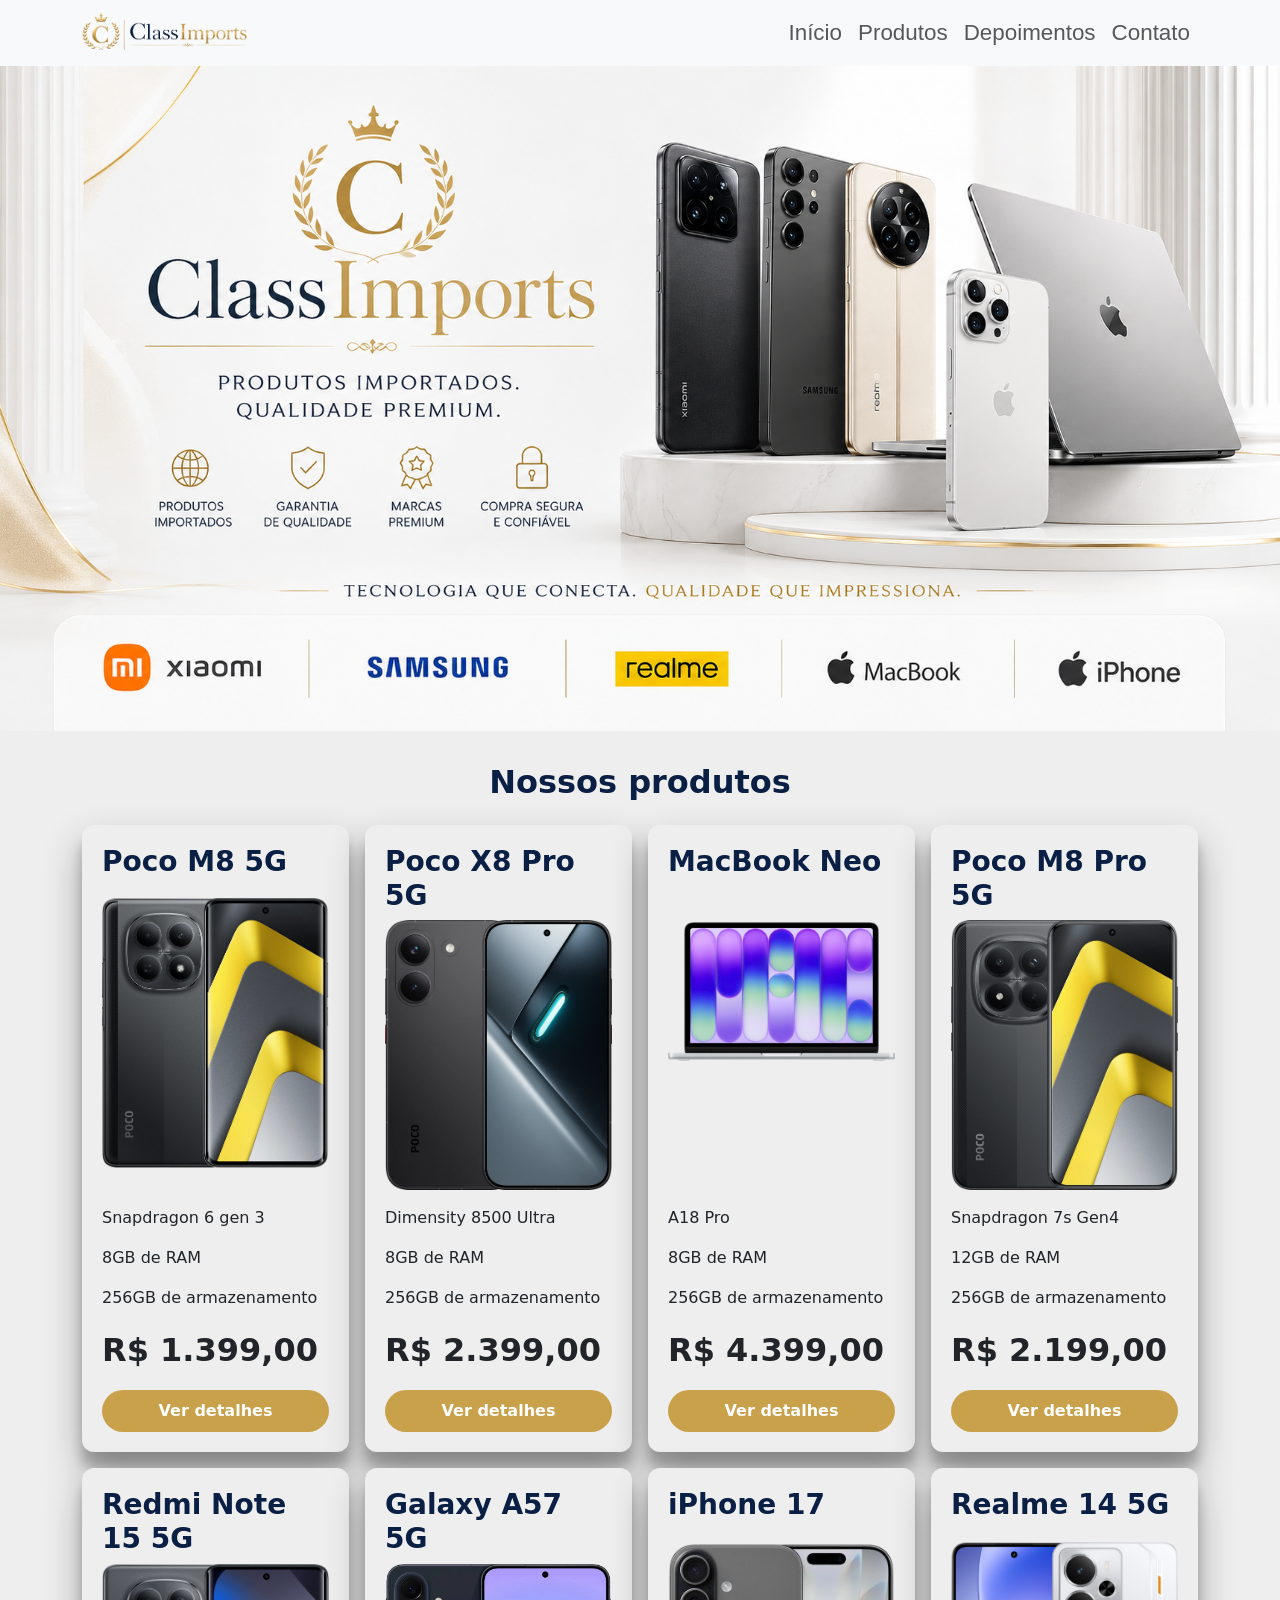
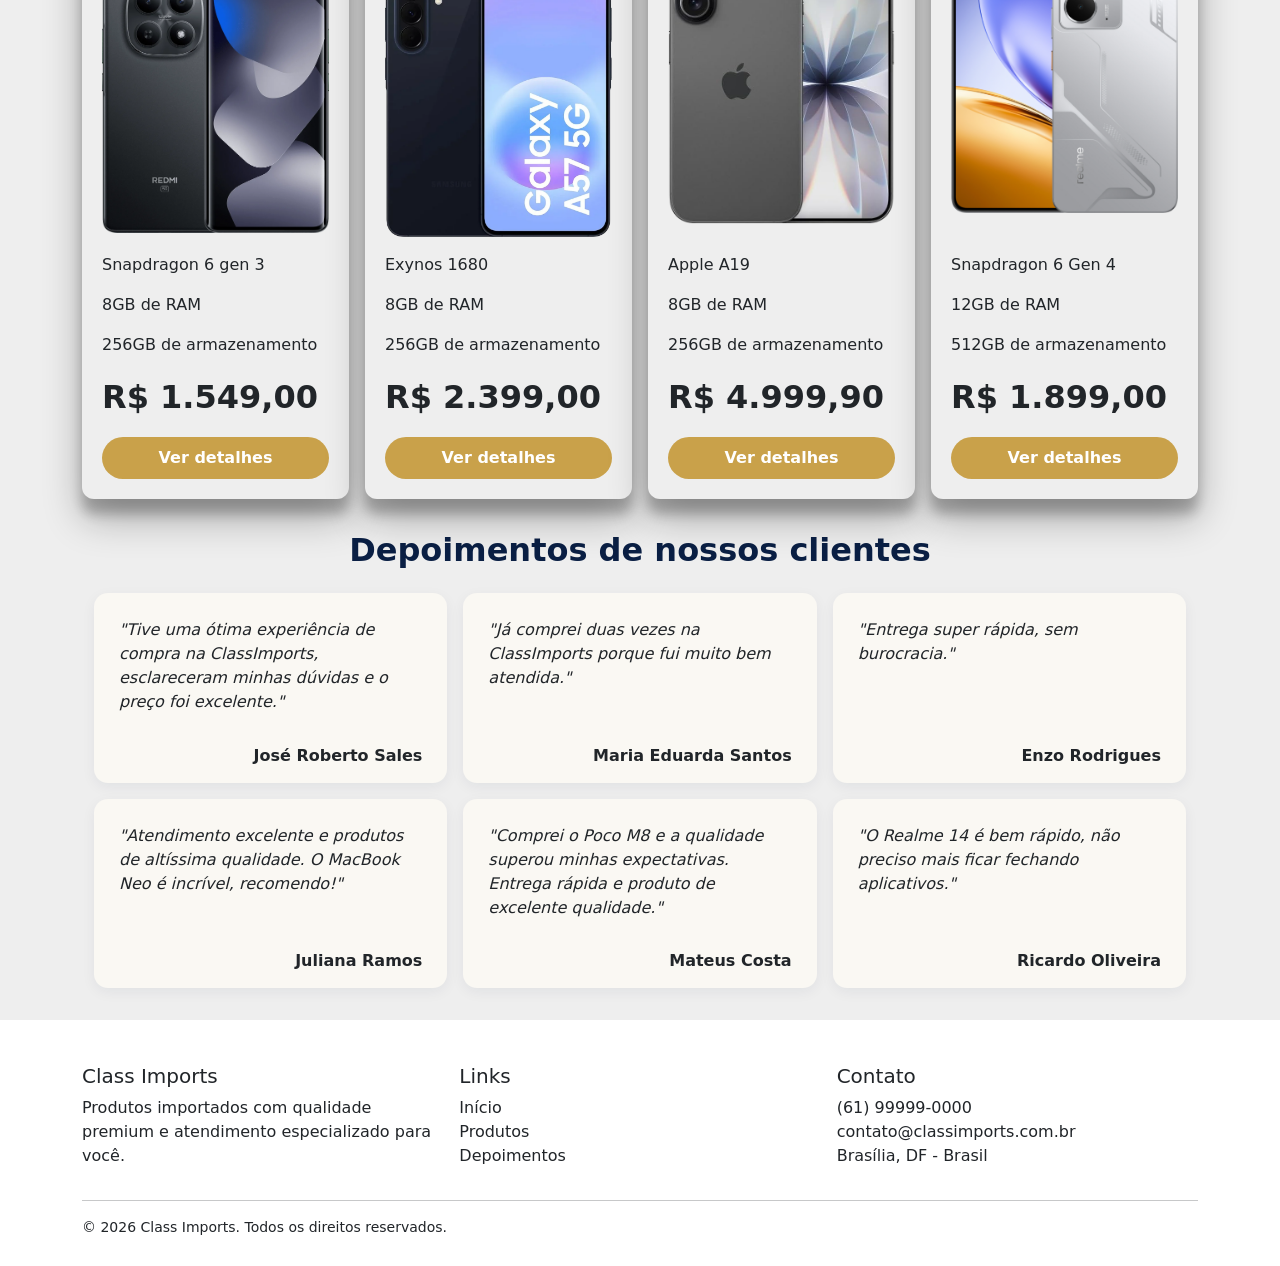
<file: index.html>
<!DOCTYPE html>
<html lang="en">

<head>
    <meta charset="UTF-8">
    <meta name="viewport" content="width=device-width, initial-scale=1.0">
    <link href="https://cdn.jsdelivr.net/npm/bootstrap@5.3.8/dist/css/bootstrap.min.css" rel="stylesheet"
        integrity="sha384-sRIl4kxILFvY47J16cr9ZwB07vP4J8+LH7qKQnuqkuIAvNWLzeN8tE5YBujZqJLB" crossorigin="anonymous">
    <link href="css/style.css" rel="stylesheet">
    <title>Bootstrap responsivo</title>
</head>

<body>
    <header>
        <nav class="navbar fixed-top navbar-expand-lg bg-body-tertiary">
            <section class="container">
                <a class="navbar-brand" href="index.html"><img class=logo src="img/ClassImports-logo-3.png"
                        alt="Logotipo Class Imports"></a>
                <button class="navbar-toggler" type="button" data-bs-toggle="collapse"
                    data-bs-target="#navbarSupportedContent" aria-controls="navbarSupportedContent"
                    aria-expanded="false" aria-label="Toggle navigation">
                    <span class="navbar-toggler-icon"></span>
                </button>
                <div class="collapse navbar-collapse" id="navbarSupportedContent">
                    <ul class="navbar-nav ms-auto mb-2 mb-lg-0">
                        <li class="nav-item">
                            <a class="nav-link navbar-link" href="index.html">Início</a>
                        </li>
                        <li class="nav-item">
                            <a class="nav-link navbar-link" href="index.html#products">Produtos</a>
                        </li>
                        <li class="nav-item">
                            <a class="nav-link navbar-link" href="index.html#reviews">Depoimentos</a>
                        </li>
                        <li class="nav-item">
                            <a class="nav-link navbar-link" href="index.html#contact">Contato</a>
                        </li>
                    </ul>
                </div>
            </section>
        </nav>
    </header>

    <body>
        <banner>
            <img src="img/ClassImports-banner-light.png"
                alt="Banner da ClassImports: smartphones Xiaomi, Samsung, Realme, Iphones e Macbooks com as melhores condições">

        </banner>
        <main class="container">
            <h2>Nossos produtos</h2>
            <section class="showroom" id="products">
                <section class="row g-2 g-lg-3">
                    <section class="col-12 col-md-6 col-lg-3">
                        <article class="card h-100">
                            <h3 class="product-name">Poco M8 5G</h3>
                            <div class="img-container">
                                <img src="img/poco-m8/poco-m8-1.png" alt="Smartphone Poco M8 5G">
                            </div>
                            <p>Snapdragon 6 gen 3</p>
                            <p>8GB de RAM</p>
                            <p>256GB de armazenamento</p>
                            <p class="price">R$ 1.399,00</p>
                            <a href="detalhes-produto.html#product-1" class="btn-detalhes">Ver detalhes</a>
                        </article>
                    </section>
                    <section class="col-12 col-md-6 col-lg-3">
                        <article class="card h-100">
                            <h3 class="product-name">Poco X8 Pro 5G</h3>
                            <div class="img-container">
                                <img src="img/poco-x8-pro/poco-x8-pro-1.png" alt="Smartphone Poco X8 pro 5G">
                            </div>
                            <p>Dimensity 8500 Ultra</p>
                            <p>8GB de RAM</p>
                            <p>256GB de armazenamento</p>
                            <p class="price">R$ 2.399,00</p>
                            <a href="detalhes-produto.html#product-2" class="btn-detalhes">Ver detalhes</a>
                        </article>
                    </section>
                    <section class="col-12 col-md-6 col-lg-3">
                        <article class="card h-100">
                            <h3 class="product-name">MacBook Neo</h3>
                            <div class="img-container">
                                <br>
                                <img src="img/macbook-neo/macbook-neo-frente.png" alt="MacBook Neo">
                            </div>
                            <p>A18 Pro</p>
                            <p>8GB de RAM</p>
                            <p>256GB de armazenamento</p>
                            <p class="price">R$ 4.399,00</p>
                            <a href="detalhes-produto.html#product-3" class="btn-detalhes">Ver detalhes</a>
                        </article>
                    </section>
                    <section class="col-12 col-md-6 col-lg-3">
                        <article class="card h-100">
                            <h3 class="product-name">Poco M8 Pro 5G</h3>
                            <div class="img-container">
                                <img src="img/poco-m8-pro/poco-m8-pro-1.png" alt="Smartphone Poco M8 Pro 5G">
                            </div>
                            <p>Snapdragon 7s Gen4</p>
                            <p>12GB de RAM</p>
                            <p>256GB de armazenamento</p>
                            <p class="price">R$ 2.199,00</p>
                            <a href="detalhes-produto.html#product-4" class="btn-detalhes">Ver detalhes</a>
                        </article>
                    </section>
                </section>
                <!-- Segunda linha -->
                <section class="row g-2 g-lg-3">
                    <section class="col-12 col-md-6 col-lg-3">
                        <article class="card h-100">
                            <h3 class="product-name">Redmi Note 15 5G</h3>
                            <div class="img-container">
                                <img src="img/redmi-note-15/redmi-note-15-1.png" alt="Redmi Note 15 5G">
                            </div>
                            <p>Snapdragon 6 gen 3</p>
                            <p>8GB de RAM</p>
                            <p>256GB de armazenamento</p>
                            <p class="price">R$ 1.549,00</p>
                            <a href="detalhes-produto.html#product-5" class="btn-detalhes">Ver detalhes</a>
                        </article>
                    </section>
                    <section class="col-12 col-md-6 col-lg-3">
                        <article class="card h-100">
                            <h3 class="product-name">Galaxy A57 5G</h3>
                            <div class="img-container">
                                <img src="img/galaxy-a57/galaxy-a57-frente-verso.png"
                                    alt="Smartphone Samsung Galaxy A57 5G">
                            </div>
                            <p>Exynos 1680</p>
                            <p>8GB de RAM</p>
                            <p>256GB de armazenamento</p>
                            <p class="price">R$ 2.399,00</p>
                            <a href="detalhes-produto.html#product-6" class="btn-detalhes">Ver detalhes</a>
                        </article>
                    </section>
                    <section class="col-12 col-md-6 col-lg-3">
                        <article class="card h-100">
                            <h3 class="product-name">iPhone 17</h3>
                            <div class="img-container">
                                <img src="img/iphone-17/iphone-17.png" alt="Smartphone Apple iPhone 17">
                            </div>
                            <p>Apple A19</p>
                            <p>8GB de RAM</p>
                            <p>256GB de armazenamento</p>
                            <p class="price">R$ 4.999,90</p>
                            <a href="detalhes-produto.html#product-7" class="btn-detalhes">Ver detalhes</a>
                        </article>
                    </section>
                    <section class="col-12 col-md-6 col-lg-3">
                        <article class="card h-100">
                            <h3 class="product-name">Realme 14 5G</h3>
                            <div class="img-container">
                                <img src="img/realme-14/realme-14.png" alt="Smartphone Realme 14 5G">
                            </div>
                            <p>Snapdragon 6 Gen 4</p>
                            <p>12GB de RAM</p>
                            <p>512GB de armazenamento</p>
                            <p class="price">R$ 1.899,00</p>
                            <a href="detalhes-produto.html#product-8" class="btn-detalhes">Ver detalhes</a>
                        </article>
                    </section>
                </section>
            </section>

            <h2>Depoimentos de nossos clientes</h2>
            <section class="container" id="reviews">
                <section class="row  g-2 g-lg-3 ">
                    <section class="col-12 col-md-6 col-lg-4">
                        <article class="review-card">
                            
                            <p class="review-text">
                                "Tive uma ótima experiência de compra na ClassImports, esclareceram minhas dúvidas e o
                                preço
                                foi excelente."
                            </p>
                            <h4>José Roberto Sales</h4>
                        </article>
                    </section>
                    <section class="col-12 col-md-6 col-lg-4">
                        <article class="review-card">    
                            <p class="review-text">
                                "Já comprei duas vezes na ClassImports porque fui muito bem atendida."
                            </p>
                            <h4>Maria Eduarda Santos</h4>
                        </article>
                    </section>
                    <section class="col-12 col-md-6 col-lg-4">
                        <article class="review-card">
                            
                            <p class="review-text">
                                "Entrega super rápida, sem burocracia."
                            </p>
                            <h4>Enzo Rodrigues</h4>
                        </article>

                    </section>
                    <section class="col-12 col-md-6 col-lg-4">
                        <article class="review-card">
                            
                            <p class="review-text">
                                "Atendimento excelente e produtos de altíssima qualidade. O MacBook Neo é incrível,
                                recomendo!"
                            </p>
                            <h4>Juliana Ramos</h4>
                        </article>
                    </section>
                    <section class="col-12 col-md-6 col-lg-4">
                        <article class="review-card">
                            
                            <p class="review-text">
                                "Comprei o Poco M8 e a qualidade superou minhas expectativas. Entrega rápida e produto de excelente qualidade."
                            </p>
                            <h4>Mateus Costa</h4>
                        </article>
                    </section>
                    <section class="col-12 col-md-6 col-lg-4">
                        <article class="review-card">
                            
                            <p class="review-text">
                            "O Realme 14 é bem rápido, não preciso mais ficar fechando aplicativos."
                            </p>
                            <h4>Ricardo Oliveira</h4>
                        </article>
                    </section>
                </section>
            </section>
        </main>

    </body>
    <footer>
        <section class="container">
            <section class="row  g-2 g-lg-3">
                <section class="col-12 col-md-6 col-lg-4">
                    <h5>Class Imports</h5>
                    <p>Produtos importados com qualidade premium e atendimento especializado para você.</p>
                </section>
                <section class="col-12 col-md-6 col-lg-4">
                    <h5>Links</h5>
                    <ul class="list-unstyled">
                        <li><a class="nav-link" href="index.html">Início</a></li>
                        <li><a class="nav-link" href="index.html#products">Produtos</a></li>
                        <li><a class="nav-link" href="index.html#reviews">Depoimentos</a></li>
                    </ul>
                </section>
                <section class="col-12 col-md-6 col-lg-4" id="contact">
                    <h5>Contato</h5>
                    <ul class="list-unstyled">
                        <li> (61) 99999-0000</li>
                        <li> contato@classimports.com.br</li>
                        <li> Brasília, DF - Brasil</li>
                    </ul>
                </section>
            </section>
            <section class="copyright">
                <hr>&copy; 2026 Class Imports. Todos os direitos reservados.
            </section>
        </section>
    </footer>
    <script src="https://cdn.jsdelivr.net/npm/bootstrap@5.3.8/dist/js/bootstrap.bundle.min.js"
        integrity="sha384-FKyoEForCGlyvwx9Hj09JcYn3nv7wiPVlz7YYwJrWVcXK/BmnVDxM+D2scQbITxI"
        crossorigin="anonymous"></script>
</body>

</html>
</file>
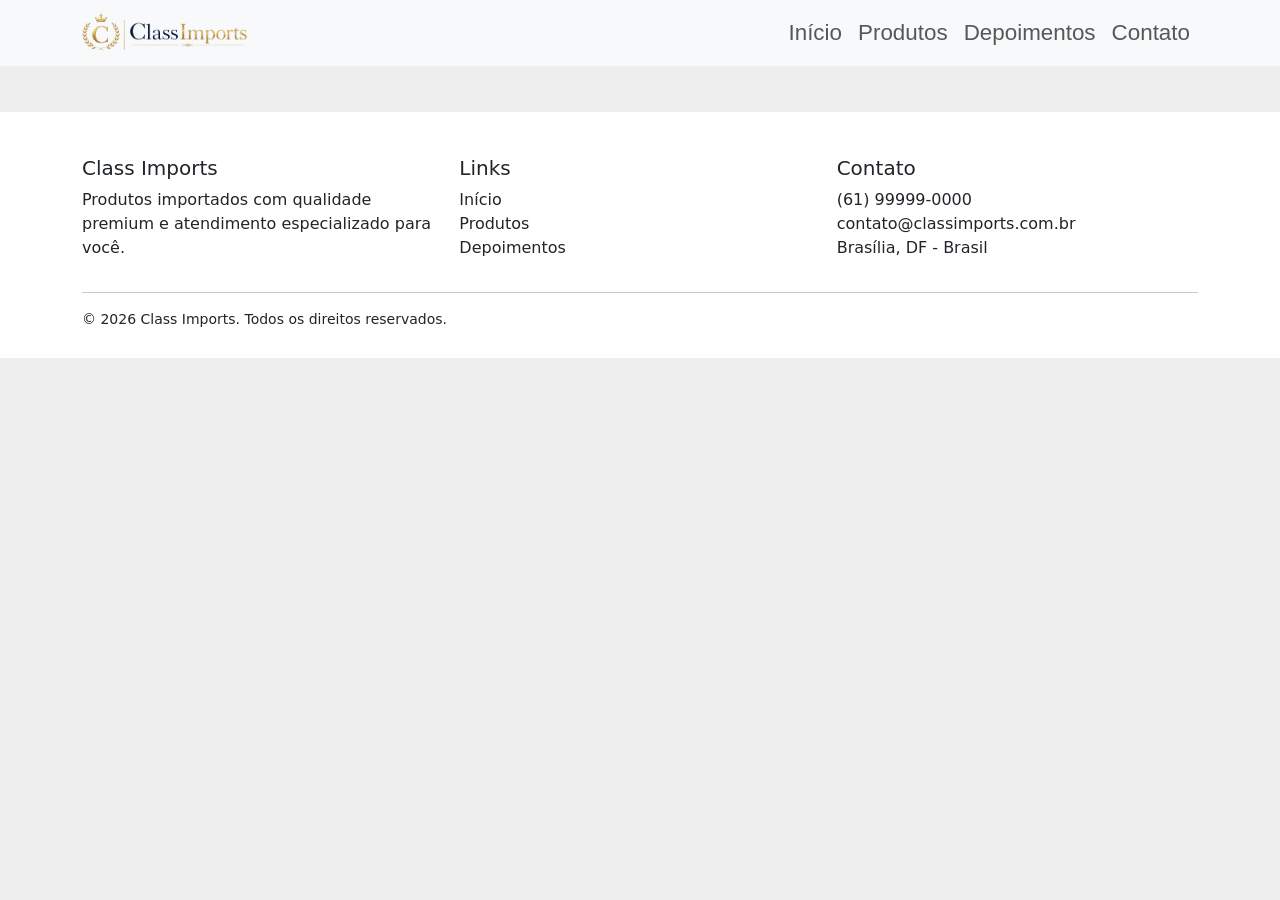
<file: detalhes-produto.html>
<!DOCTYPE html>
<html lang="en">

<head>
    <meta charset="UTF-8">
    <meta name="viewport" content="width=device-width, initial-scale=1.0">
    <link href="https://cdn.jsdelivr.net/npm/bootstrap@5.3.8/dist/css/bootstrap.min.css" rel="stylesheet"
        integrity="sha384-sRIl4kxILFvY47J16cr9ZwB07vP4J8+LH7qKQnuqkuIAvNWLzeN8tE5YBujZqJLB" crossorigin="anonymous">
    <link href="css/style.css" rel="stylesheet">
    <title>Bootstrap responsivo</title>
</head>

<body>
    <header>
        <nav class="navbar fixed-top navbar-expand-lg bg-body-tertiary">
            <section class="container">
                <a class="navbar-brand" href="index.html"><img class=logo src="img/ClassImports-logo-3.png"
                        alt="Logotipo Class Imports"></a>
                <button class="navbar-toggler" type="button" data-bs-toggle="collapse"
                    data-bs-target="#navbarSupportedContent" aria-controls="navbarSupportedContent"
                    aria-expanded="false" aria-label="Toggle navigation">
                    <span class="navbar-toggler-icon"></span>
                </button>
                <div class="collapse navbar-collapse" id="navbarSupportedContent">
                    <ul class="navbar-nav ms-auto mb-2 mb-lg-0">
                        <li class="nav-item">
                            <a class="nav-link navbar-link" href="index.html">Início</a>
                        </li>
                        <li class="nav-item">
                            <a class="nav-link navbar-link" href="index.html#products">Produtos</a>
                        </li>
                        <li class="nav-item">
                            <a class="nav-link navbar-link" href="index.html#reviews">Depoimentos</a>
                        </li>
                        <li class="nav-item">
                            <a class="nav-link navbar-link" href="index.html#contact">Contato</a>
                        </li>
                    </ul>
                </div>
            </section>
        </nav>
    </header>

    <body>
        <main class="container">
            <section class="produto-bloco" id="product-1">
                <section class="row align-items-center">
                    <div class="col-12 col-lg-4 mb-4 mb-lg-0">
                        <img src="img/poco-m8/poco-m8-1.png" alt="Xiami Poco M8 5G">
                    </div>
                    <article class="col-12 col-lg-8">
                        <h3>Smartphone Xiaomi Poco M8 5G</h3>
                        <ul>
                            <li>Processador Snapdragon 6 gen3 Octa-core 2.4GHz;</li>
                            <li>8 GB de memória RAM LPDDR4X;</li>
                            <li>256 GB de armazenamento UFS 2.2;</li>
                            <li>Bateria de 5520mAh;</li>
                            <li>Tela Amoled de 6.77";</li>
                            <li>Carregamento de 45W;</li>
                            <li>Câmera traseira de 50mpx;</li>
                            <li>Câmera selfie de 20mpx;</li>
                            <li>Sistema HyperOS 2.0;</li>
                            <li>550.000 pontos no benchmark Antutu.</li>
                        </ul>
                        <p class="price">R$ 1.399,90</p>

                        <a href="index.html#products" class="btn btn-outline-secondary px-4">Voltar aos produtos</a>
                    </article>
                </section>
            </section>

            <section class="produto-bloco" id="product-2">
                <section class="row align-items-center">
                    <div class="col-12 col-lg-4 mb-4 mb-lg-0">
                        <img src="img/poco-x8-pro/poco-x8-pro-1.png" alt="Xiami Poco X8 Pro 5G"
                            class="imagem-principal">
                    </div>
                    <article class="col-12 col-lg-8">
                        <h3>Smartphone Xiaomi Poco X8 Pro 5G</h3>
                        <ul>
                            <li>Processador: Dimensity 8500 Ultra, octa-core, até 3,4 GHz</li>
                            <li>RAM: 8 GB ou 12 GB, LPDDR5</li>
                            <li>Armazenamento: 256 GB ou 512 GB, UFS 4.1</li>
                            <li>Bateria: 6.500 mAh</li>
                            <li>Tela: AMOLED, 6,59″</li>
                            <li>Carregamento: 100 W (+ 27 W reverso)</li>
                            <li>Câmera traseira: 50 MP + 8 MP</li>
                            <li>Câmera selfie: 20 MP</li>
                            <li>Sistema operacional: Android 16, HyperOS 3</li>
                            <li>AnTuTu (v11): ~1.990.000 a 2.280.000 (varia conforme fonte)</li>
                        </ul>
                        <p class="price">R$ 2.399,90</p>

                        <a href="index.html#products" class="btn btn-outline-secondary px-4">Voltar aos produtos</a>
                    </article>
                </section>
            </section>

            <section class="produto-bloco" id="product-3">
                <section class="row align-items-center">
                    <div class="col-12 col-lg-4 mb-4 mb-lg-0">
                        <img src="img/macbook-neo/macbook-neo-frente.png" alt="MacBook Neo" class="imagem-principal">
                    </div>
                    <article class="col-12 col-lg-8">
                        <h3>Notebook Apple MacBook Neo</h3>
                        <ul>
                            <li>Processador: A18 Pro hexa-core, até 4,05 GHz</li>
                            <li>RAM: 8 GB LPDDR5X</li>
                            <li>Armazenamento: 256 GB NVMe</li>
                            <li>Bateria: 36,5 Wh</li>
                            <li>Tela: Liquid Retina Display, 13¨″</li>
                            <li>Carregamento: 20 W</li>
                            <li>Câmera: WebCam 1080p</li>
                            <li>WiFi 6e</li>
                            <li>Sistema operacional: MacOS Tahoe</li>
                            <li>AnTuTu (v11): ~1.700.000.</li>
                        </ul>
                        <p class="price">R$ 4.399,90</p>

                        <a href="index.html#products" class="btn btn-outline-secondary px-4">Voltar aos produtos</a>
                    </article>
                </section>
            </section>

            <section class="produto-bloco" id="product-4">
                <section class="row align-items-center">
                    <div class="col-12 col-lg-4 mb-4 mb-lg-0">
                        <img src="img/poco-m8-pro/poco-m8-pro-1.png" alt="Xiami Poco M8 Pro 5G"
                            class="imagem-principal">
                    </div>
                    <article class="col-12 col-lg-8">
                        <h3>Smartphone Xiaomi Poco M8 Pro 5G</h3>
                        <ul>
                            <li>Processador: Snapdragon 7s Gen 4, octa-core, até 2,7 GHz</li>
                            <li>RAM: 8 GB ou 12 GB, LPDDR4X</li>
                            <li>Armazenamento: 256 GB ou 512 GB, UFS 2.2</li>
                            <li>Bateria: 6.500 mAh (silício-carbono)</li>
                            <li>Tela: AMOLED, 6,83″</li>
                            <li>Carregamento: 100 W (+ 22,5 W reverso)</li>
                            <li>Câmera traseira: 50 MP + 8 MP</li>
                            <li>Câmera selfie: 32 MP</li>
                            <li>Sistema operacional: Android 16, HyperOS 2</li>
                            <li>AnTuTu (v11): ~875.000</li>
                        </ul>
                        <p class="price">R$ 2.199,90</p>

                        <a href="index.html#products" class="btn btn-outline-secondary px-4">Voltar aos produtos</a>
                    </article>
                </section>
            </section>

            <section class="produto-bloco" id="product-5">
                <section class="row align-items-center">
                    <div class="col-12 col-lg-4 mb-4 mb-lg-0">
                        <img src="img/redmi-note-15/redmi-note-15-1.png" alt="Xiami Redmi Note 15 5G"
                            class="imagem-principal">
                    </div>
                    <article class="col-12 col-lg-8">
                        <h3>Smartphone Xiaomi Redmi Note 15 5G</h3>
                        <ul>
                            <li>Processador: Snapdragon 6 Gen 3, octa-core</li>
                            <li>RAM: 8 GB LPDDR4</li>
                            <li>Armazenamento: 256 GB UFS 2.2</li>
                            <li>Bateria: 5.520 mAh (silício-carbono)</li>
                            <li>Tela: AMOLED, 6,77″</li>
                            <li>Carregamento: 45 W</li>
                            <li>Câmera traseira: 108 MP (principal)</li>
                            <li>Câmera selfie: 20 MP</li>
                            <li>Sistema operacional: Android 15, HyperOS 2</li>
                            <li>AnTuTu (v11): ~840.000</li>
                        </ul>
                        <p class="price">R$ 1.549,90</p>

                        <a href="index.html#products" class="btn btn-outline-secondary px-4">Voltar aos produtos</a>
                    </article>
                </section>
            </section>

            <section class="produto-bloco" id="product-6">
                <section class="row align-items-center">
                    <div class="col-12 col-lg-4 mb-4 mb-lg-0">
                        <img src="img/galaxy-a57/galaxy-a57-frente-verso.png" alt="Samsung Galaxy A57 5G"
                            class="imagem-principal">
                    </div>
                    <article class="col-12 col-lg-8">
                        <h3>Smartphone Samsung Galaxy A57 5G</h3>
                        <ul>
                            <li>Processador: Exynos 1680, octa-core, até 2,91 GHz</li>
                            <li>RAM: 8 GB ou 12 GB, LPDDR5X</li>
                            <li>Armazenamento: 256 GB UFS 3.1</li>
                            <li>Bateria: 5.000 mAh</li>
                            <li>Tela: Super AMOLED+, 6,7″</li>
                            <li>Carregamento: 45 W</li>
                            <li>Câmera traseira: 50 MP + 12 MP + 5 MP (triplo)</li>
                            <li>Câmera selfie: 12 MP</li>
                            <li>Sistema operacional: Android 16, One UI</li>
                            <li>AnTuTu (v11): ~1.120.000 a 1.390.000</li>
                        </ul>
                        <p class="price">R$ 2.399,90</p>
                        <a href="index.html#products" class="btn btn-outline-secondary px-4">Voltar aos produtos</a>
                    </article>
                </section>
            </section>

            <section class="produto-bloco" id="product-7">
                <section class="row align-items-center">
                    <div class="col-12 col-lg-4 mb-4 mb-lg-0">
                        <img src="img/iphone-17/iphone-17.png" alt="iPhone 17 5G" class="imagem-principal">
                    </div>
                    <article class="col-12 col-lg-8">
                        <h3>Smartphone Apple iPhone 17 5G</h3>
                        <ul>
                            <li>Processador: Apple A19, 6 núcleos (2 alto desempenho + 4 eficientes), até 4,26 GHz</li>
                            <li>RAM: 8 GB</li>
                            <li>Armazenamento: 256 GB, NVMe (interno Apple)</li>
                            <li>Bateria: 3.692 mAh</li>
                            <li>Tela: Super Retina XDR (OLED), 6,3″</li>
                            <li>Carregamento: ~27 W (carrega 50% em 20 min)</li>
                            <li>Câmera traseira: 48 MP + 48 MP (Dual Fusion)</li>
                            <li>Câmera selfie: 18 MP (Center Stage)</li>
                            <li>Sistema operacional: iOS 26</li>
                            <li>AnTuTu (v11): ~2.240.000</li>
                        </ul>
                        <p class="price">R$ 4.999,90</p>

                        <a href="index.html#products" class="btn btn-outline-secondary px-4">Voltar aos produtos</a>
                    </article>
                </section>
            </section>

            <section class="produto-bloco" id="product-8">
                <section class="row align-items-center">
                    <div class="col-12 col-lg-4 mb-4 mb-lg-0">
                        <img src="img/realme-14/realme-14.png" alt="smartphone Realme 14 5G" class="imagem-principal">
                    </div>
                    <article class="col-12 col-lg-8">
                        <h3>Smartphone Realme 14 5G</h3>
                        <ul>
                            <li>Processador: Snapdragon 6 Gen 4, octa-core, até 2,3 GHz</li>
                            <li>RAM: 8 GB ou 12 GB (até 16 GB)</li>
                            <li>Armazenamento: 256 GB ou 512 GB, UFS</li>
                            <li>Bateria: 6.000 mAh</li>
                            <li>Tela: AMOLED, 6,67″</li>
                            <li>Carregamento: 45 W (SUPERVOOC)</li>
                            <li>Câmera traseira: 50 MP + 2 MP</li>
                            <li>Câmera selfie: 16 MP</li>
                            <li>Sistema operacional: Android 15, Realme UI 6.0</li>
                            <li>AnTuTu (v11): ~870.000 a 970.000</li>
                        </ul>
                        <p class="price">R$ 1.899,90</p>
                        <a href="index.html#products" class="btn btn-outline-secondary px-4">Voltar aos produtos</a>
                    </article>
                </section>
            </section>
        </main>
    </body>
    <footer>
        <section class="container">
            <section class="row  g-2 g-lg-3">
                <section class="col-12 col-md-6 col-lg-4">
                    <h5>Class Imports</h5>
                    <p>Produtos importados com qualidade premium e atendimento especializado para você.</p>
                </section>
                <section class="col-12 col-md-6 col-lg-4">
                    <h5>Links</h5>
                    <ul class="list-unstyled">
                        <li><a class="nav-link" href="index.html">Início</a></li>
                        <li><a class="nav-link" href="index.html#products">Produtos</a></li>
                        <li><a class="nav-link" href="index.html#reviews">Depoimentos</a></li>
                    </ul>
                </section>
                <section class="col-12 col-md-6 col-lg-4">
                    <h5>Contato</h5>
                    <ul class="list-unstyled">
                        <li> (61) 99999-0000</li>
                        <li> contato@classimports.com.br</li>
                        <li> Brasília, DF - Brasil</li>
                    </ul>
                </section>
            </section>
            <section class="copyright">
                <hr>&copy; 2026 Class Imports. Todos os direitos reservados.
            </section>
        </section>
    </footer>
    <script src="https://cdn.jsdelivr.net/npm/bootstrap@5.3.8/dist/js/bootstrap.bundle.min.js"
        integrity="sha384-FKyoEForCGlyvwx9Hj09JcYn3nv7wiPVlz7YYwJrWVcXK/BmnVDxM+D2scQbITxI"
        crossorigin="anonymous"></script>
</body>

</html>
</file>
<file: css/style.css>
*{
    box-sizing:
    border-box;
    margin:0;
    padding:0;
}



h2{
    text-align: center;
    font-weight: bold;
    color: #0a1f44;
}

h3{
    font-weight: bold;
    color: #0a1f44;
}


h4{
    font-weight: 700;
    font-style: normal;
    font-size: 16px;
    text-align: end;
}

.logo{
    height: 2em;
}

.navbar-link{
    font-weight: 500;
    font-family:Verdana, Geneva, Tahoma, sans-serif;
    font-size: 1.4rem;
}

body{
    padding-top: 3em;
    background-color: #EEEEEE;
}

main{
    padding-top: 2em;
    background-color: #EEEEEE;
    padding-bottom: 2em;
}


img {
    width: 100%;
}

.showroom{
    padding-bottom: 2em;
}

.row{
    padding-top: 1em;
}

.card{
    border-top: 1em;
    border-style: hidden;   
    border-radius: 12px;
    padding: 20px;
    background-color: #EEEEEE;
    box-shadow: rgba(0, 0, 0, 0.3) 0px 19px 38px, rgba(0, 0, 0, 0.22) 0px 15px 12px;
    height: 100%;
}

.card-body{
    border-top: 1em;
}

.img-container{
    vertical-align: middle;
    padding-bottom: 1em;
    height: 100%;
}


.product-name{
    height: 15%;
}

.review-card{
    padding: 25px;
    background-color: #faf8f3;
    font-size: 16px;
    font-style: italic;
    border: none;
    border-radius: 14px;
    height: 100%;
    box-shadow: 0 4px 14px rgba(10,31,68,0.06);  
}

.review-text{
    height: 80%;
}

.price{
    font-weight: bold;
    font-size: 2rem;
}


footer{
    background-color: white;
    border-top: 1 px solid #AAAAAA;
    padding: 28px 0;

}

.copyright{
    font-size: 14px;
    border-top: 2 px solid #777777;

}


.btn-detalhes {
  background-color: #c9a14a;;
  color: #fff;
  border: none;
  font-weight: 600;
  border-radius: 30px;
  padding: 9px 0;
  text-align: center;
  text-decoration: none;
} 


.produto-bloco {
  display: none;
  border: 2px solid var(--cor-dourado);
  border-radius: 16px;
  padding: 25px;
  margin-bottom: 25px;
  background-color: #fff;
  box-shadow: 0 10px 28px rgba(10,31,68,0.15);
}

.produto-bloco:target {
  display: block;
}
</file>
